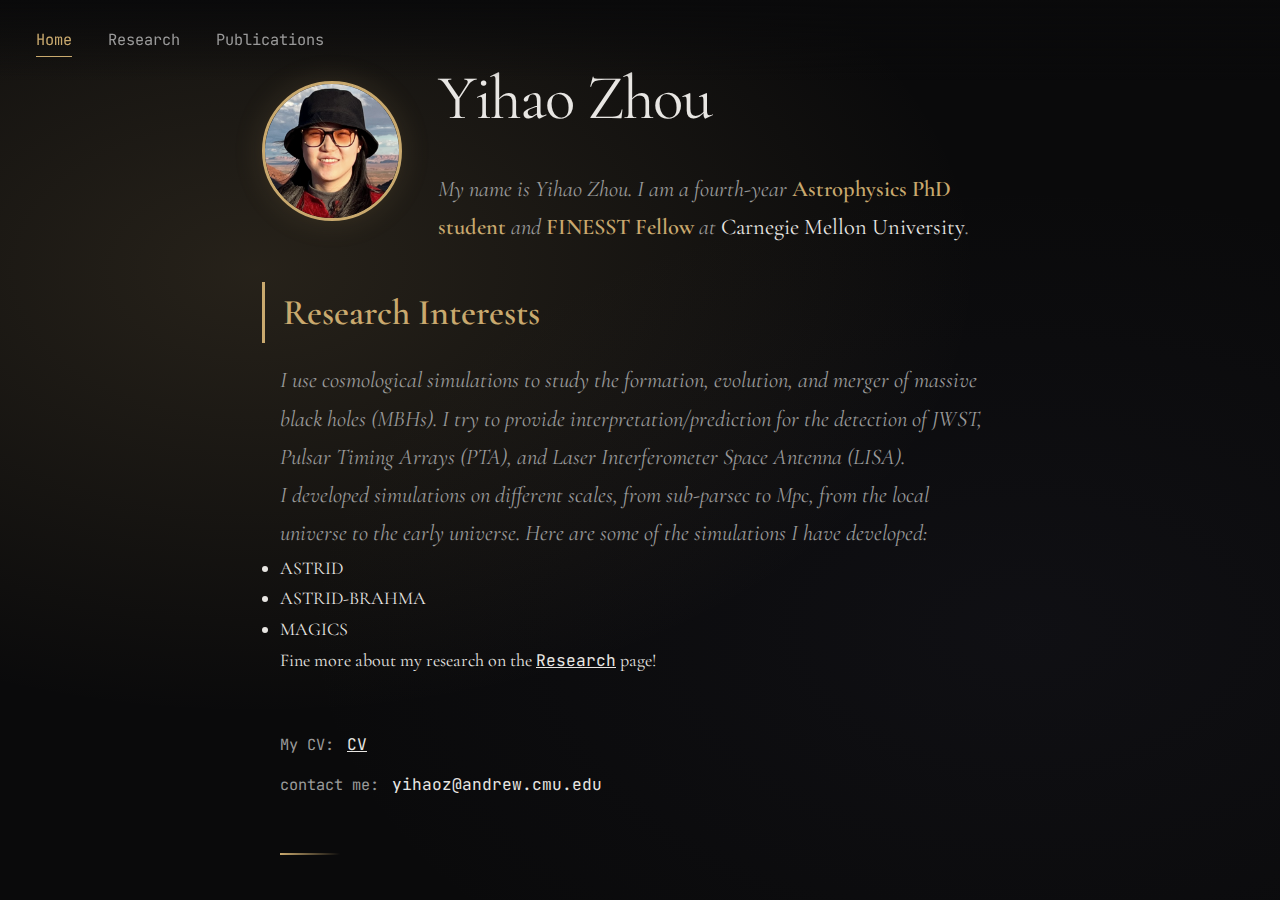
<file: index.html>
<!DOCTYPE html>
<html lang="en">

<head>
    <meta charset="UTF-8">
    <meta name="viewport" content="width=device-width, initial-scale=1.0">
    <title>Yihao Zhou</title>
    <link rel="icon" type="image/gif" href="images/favicon_cat.png?v=1">
    <link rel="stylesheet" href="style.css">
    <link rel="preconnect" href="https://fonts.googleapis.com">
    <link rel="preconnect" href="https://fonts.gstatic.com" crossorigin>
    <link href="https://fonts.googleapis.com/css2?family=Cormorant+Garamond:ital,wght@0,400;0,600;1,400&family=JetBrains+Mono:wght@400&display=swap" rel="stylesheet">
</head>

<body>
    <nav class="nav">
        <a href="index.html" class="nav-link active">Home</a>
        <a href="research.html" class="nav-link">Research</a>
        <a href="publications.html" class="nav-link">Publications</a>
    </nav>

    <main class="container">
        <header class="intro">
            <div class="profile-section">
                <div class="profile-image">
                    <img src="images/profile.PNG" alt="Yihao Zhou">
                </div>
                <div class="profile-text">
                    <h1 class="name">Yihao Zhou</h1>
                    <p class="tagline">
                        My name is Yihao Zhou. I am a fourth-year <span class="highlight">Astrophysics PhD student</span> and
                        <span class="highlight"> FINESST Fellow</span>
                        at <span class="org">Carnegie Mellon University</span>.
                    </p>
                </div>
            </div>
        </header>

        <section class="role">
            <h2 class="title">Research Interests</h2>
        </section>

        <section class="description">
            <p>
                I use cosmological simulations to study the formation, evolution, and merger of massive black holes (MBHs).
                I try to provide interpretation/prediction for the detection of JWST, Pulsar Timing Arrays (PTA), and Laser Interferometer Space Antenna (LISA).
                <!--I particularly focus on the gravitational waves and multi-messenger features of merging MBH binaries.-->
            </p>
            <p>I developed simulations on different scales, from sub-parsec to Mpc, from the local universe to the early universe.
                Here are some of the simulations I have developed:
                <ul>
                    <li>ASTRID</li>
                    <li>ASTRID-BRAHMA</li>
                    <li>MAGICS</li>
                </ul>
                Fine more about my research on the <a href="research.html" class="link" style="text-decoration: underline;">Research</a> page!
            </p>
        </section>

        <!--<section class="focus">
            <h2 class="expertise">ASTRID, ASTRID-BRAHMA, and MAGICS.</h2>
        </section> -->

        <footer class="contact">
            <p>
                <span class="label">My CV:</span>
                <a href="/Yihao_CV.pdf" class="link" style="text-decoration: underline;">CV</a>
                <!--<a href="https://github.com/YihaoZhou27" class="link" style="text-decoration: underline;" target="_blank" rel="noopener">GitHub</a>,-->
                <!--<a href="https://linkedin.com/in/yourusername" class="link" target="_blank" rel="noopener">LinkedIn</a>,-->
            </p>
            <p>
                <span class="label">contact me:</span>
                <a href="mailto:yihaozhou@andrew.cmu.edu" class="link">yihaoz@andrew.cmu.edu</a>
            </p>
        </footer>

        <div class="divider"></div>
    </main>
</body>

</html>
</file>
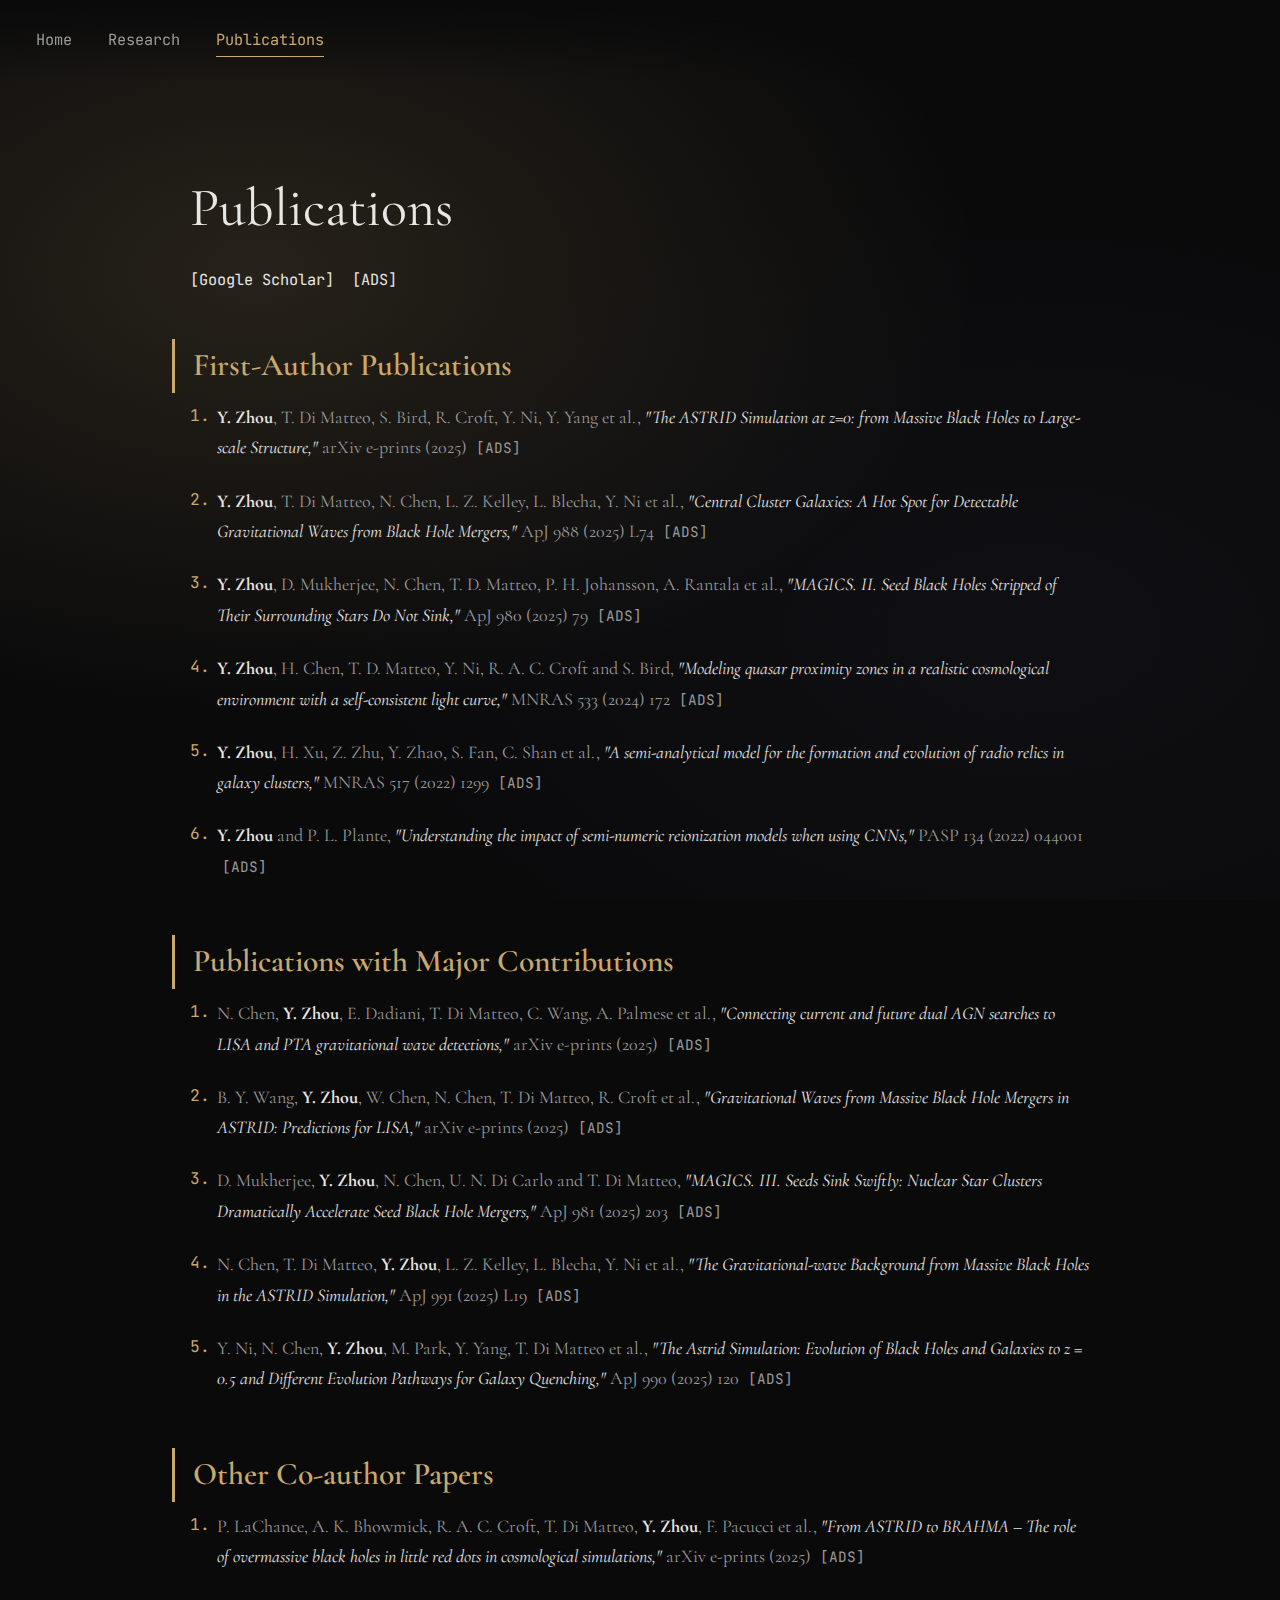
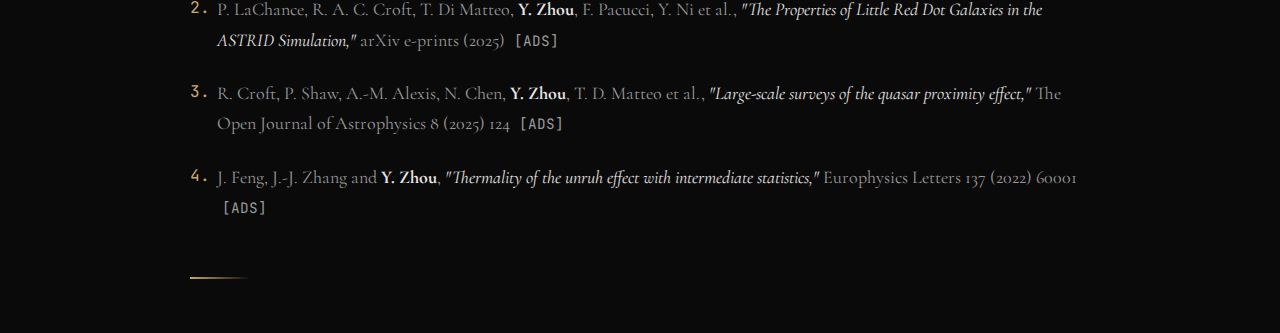
<file: publications.html>
<!DOCTYPE html>
<html lang="en">

<head>
    <meta charset="UTF-8">
    <meta name="viewport" content="width=device-width, initial-scale=1.0">
    <title>Publications - Yihao Zhou</title>
    <link rel="icon" type="image/gif" href="images/favicon.gif?v=1">
    <link rel="stylesheet" href="style.css">
    <link rel="preconnect" href="https://fonts.googleapis.com">
    <link rel="preconnect" href="https://fonts.gstatic.com" crossorigin>
    <link href="https://fonts.googleapis.com/css2?family=Cormorant+Garamond:ital,wght@0,400;0,600;1,400&family=JetBrains+Mono:wght@400&display=swap" rel="stylesheet">
</head>

<body>
    <nav class="nav">
        <a href="index.html" class="nav-link">Home</a>
        <a href="research.html" class="nav-link">Research</a>
        <a href="publications.html" class="nav-link active">Publications</a>
    </nav>

    <main class="container research-page">
        <header class="research-header">
            <h1 class="page-title">Publications</h1>
            <p class="scholar-links">
                <a href="https://scholar.google.com/citations?user=fnqHGF8AAAAJ&hl=en" class="link" target="_blank" rel="noopener">[Google Scholar]</a>
                <a href="https://ui.adsabs.harvard.edu/search/q=orcid%3A0000-0002-8828-8461&sort=date+desc" class="link" target="_blank" rel="noopener">[ADS]</a>
            </p>
        </header>

        <!-- First-Author Publications -->
        <section class="publications">
            <h2 class="section-title">First-Author Publications</h2>

            <ol class="pub-list">
                <li class="pub-item">
                    <span class="pub-authors"><strong>Y. Zhou</strong>, T. Di Matteo, S. Bird, R. Croft, Y. Ni, Y. Yang et al.</span>,
                    <span class="pub-title">"The ASTRID Simulation at z=0: from Massive Black Holes to Large-scale Structure,"</span>
                    <span class="pub-journal">arXiv e-prints</span>
                    <span class="pub-year">(2025)</span>
                    <span class="pub-links">
                        <a href="https://ui.adsabs.harvard.edu/abs/2025arXiv251013976Z/abstract" class="link" target="_blank">[ADS]</a>
                    </span>
                </li>
                <li class="pub-item">
                    <span class="pub-authors"><strong>Y. Zhou</strong>, T. Di Matteo, N. Chen, L. Z. Kelley, L. Blecha, Y. Ni et al.</span>,
                    <span class="pub-title">"Central Cluster Galaxies: A Hot Spot for Detectable Gravitational Waves from Black Hole Mergers,"</span>
                    <span class="pub-journal">ApJ 988</span>
                    <span class="pub-year">(2025)</span> L74
                    <span class="pub-links">
                        <a href="https://ui.adsabs.harvard.edu/abs/2025ApJ...988L..74Z/abstract" class="link" target="_blank">[ADS]</a>
                    </span>
                </li>
                <li class="pub-item">
                    <span class="pub-authors"><strong>Y. Zhou</strong>, D. Mukherjee, N. Chen, T. D. Matteo, P. H. Johansson, A. Rantala et al.</span>,
                    <span class="pub-title">"MAGICS. II. Seed Black Holes Stripped of Their Surrounding Stars Do Not Sink,"</span>
                    <span class="pub-journal">ApJ 980</span>
                    <span class="pub-year">(2025)</span> 79
                    <span class="pub-links">
                        <a href="https://ui.adsabs.harvard.edu/abs/2025ApJ...980...79Z/abstract" class="link" target="_blank">[ADS]</a>
                    </span>
                </li>
                <li class="pub-item">
                    <span class="pub-authors"><strong>Y. Zhou</strong>, H. Chen, T. D. Matteo, Y. Ni, R. A. C. Croft and S. Bird</span>,
                    <span class="pub-title">"Modeling quasar proximity zones in a realistic cosmological environment with a self-consistent light curve,"</span>
                    <span class="pub-journal">MNRAS 533</span>
                    <span class="pub-year">(2024)</span> 172
                    <span class="pub-links">
                        <a href="https://ui.adsabs.harvard.edu/abs/2024MNRAS.533..172Z/abstract" class="link" target="_blank">[ADS]</a>
                    </span>
                </li>
                <li class="pub-item">
                    <span class="pub-authors"><strong>Y. Zhou</strong>, H. Xu, Z. Zhu, Y. Zhao, S. Fan, C. Shan et al.</span>,
                    <span class="pub-title">"A semi-analytical model for the formation and evolution of radio relics in galaxy clusters,"</span>
                    <span class="pub-journal">MNRAS 517</span>
                    <span class="pub-year">(2022)</span> 1299
                    <span class="pub-links">
                        <a href="https://ui.adsabs.harvard.edu/abs/2022MNRAS.517.1299Z/abstract" class="link" target="_blank">[ADS]</a>
                    </span>
                </li>
                <li class="pub-item">
                    <span class="pub-authors"><strong>Y. Zhou</strong> and P. L. Plante</span>,
                    <span class="pub-title">"Understanding the impact of semi-numeric reionization models when using CNNs,"</span>
                    <span class="pub-journal">PASP 134</span>
                    <span class="pub-year">(2022)</span> 044001
                    <span class="pub-links">
                        <a href="https://ui.adsabs.harvard.edu/abs/2022PASP..134d4001Z/abstract" class="link" target="_blank">[ADS]</a>
                    </span>
                </li>
            </ol>
        </section>

        <!-- Publications with Major Contributions -->
        <section class="publications">
            <h2 class="section-title">Publications with Major Contributions</h2>

            <ol class="pub-list">
                <li class="pub-item">
                    <span class="pub-authors">N. Chen, <strong>Y. Zhou</strong>, E. Dadiani, T. Di Matteo, C. Wang, A. Palmese et al.</span>,
                    <span class="pub-title">"Connecting current and future dual AGN searches to LISA and PTA gravitational wave detections,"</span>
                    <span class="pub-journal">arXiv e-prints</span>
                    <span class="pub-year">(2025)</span>
                    <span class="pub-links">
                        <a href="https://ui.adsabs.harvard.edu/abs/2024arXiv241216844C/abstract" class="link" target="_blank">[ADS]</a>
                    </span>
                </li>
                <li class="pub-item">
                    <span class="pub-authors">B. Y. Wang, <strong>Y. Zhou</strong>, W. Chen, N. Chen, T. Di Matteo, R. Croft et al.</span>,
                    <span class="pub-title">"Gravitational Waves from Massive Black Hole Mergers in ASTRID: Predictions for LISA,"</span>
                    <span class="pub-journal">arXiv e-prints</span>
                    <span class="pub-year">(2025)</span>
                    <span class="pub-links">
                        <a href="https://ui.adsabs.harvard.edu/abs/2025arXiv250324304W/abstract" class="link" target="_blank">[ADS]</a>
                    </span>
                </li>
                <li class="pub-item">
                    <span class="pub-authors">D. Mukherjee, <strong>Y. Zhou</strong>, N. Chen, U. N. Di Carlo and T. Di Matteo</span>,
                    <span class="pub-title">"MAGICS. III. Seeds Sink Swiftly: Nuclear Star Clusters Dramatically Accelerate Seed Black Hole Mergers,"</span>
                    <span class="pub-journal">ApJ 981</span>
                    <span class="pub-year">(2025)</span> 203
                    <span class="pub-links">
                        <a href="https://ui.adsabs.harvard.edu/abs/2025ApJ...981..203M/abstract" class="link" target="_blank">[ADS]</a>
                    </span>
                </li>
                <li class="pub-item">
                    <span class="pub-authors">N. Chen, T. Di Matteo, <strong>Y. Zhou</strong>, L. Z. Kelley, L. Blecha, Y. Ni et al.</span>,
                    <span class="pub-title">"The Gravitational-wave Background from Massive Black Holes in the ASTRID Simulation,"</span>
                    <span class="pub-journal">ApJ 991</span>
                    <span class="pub-year">(2025)</span> L19
                    <span class="pub-links">
                        <a href="https://ui.adsabs.harvard.edu/abs/2025ApJ...991L..19C/abstract" class="link" target="_blank">[ADS]</a>
                    </span>
                </li>
                <li class="pub-item">
                    <span class="pub-authors">Y. Ni, N. Chen, <strong>Y. Zhou</strong>, M. Park, Y. Yang, T. Di Matteo et al.</span>,
                    <span class="pub-title">"The Astrid Simulation: Evolution of Black Holes and Galaxies to z = 0.5 and Different Evolution Pathways for Galaxy Quenching,"</span>
                    <span class="pub-journal">ApJ 990</span>
                    <span class="pub-year">(2025)</span> 120
                    <span class="pub-links">
                        <a href="https://ui.adsabs.harvard.edu/abs/2025ApJ...990..120N/abstract" class="link" target="_blank">[ADS]</a>
                    </span>
                </li>
            </ol>
        </section>

        <!-- Other Co-author Papers -->
        <section class="publications">
            <h2 class="section-title">Other Co-author Papers</h2>

            <ol class="pub-list">
                <li class="pub-item">
                    <span class="pub-authors">P. LaChance, A. K. Bhowmick, R. A. C. Croft, T. Di Matteo, <strong>Y. Zhou</strong>, F. Pacucci et al.</span>,
                    <span class="pub-title">"From ASTRID to BRAHMA – The role of overmassive black holes in little red dots in cosmological simulations,"</span>
                    <span class="pub-journal">arXiv e-prints</span>
                    <span class="pub-year">(2025)</span>
                    <span class="pub-links">
                        <a href="https://ui.adsabs.harvard.edu/abs/2024arXiv241213957L/abstract" class="link" target="_blank">[ADS]</a>
                    </span>
                </li>
                <li class="pub-item">
                    <span class="pub-authors">P. LaChance, R. A. C. Croft, T. Di Matteo, <strong>Y. Zhou</strong>, F. Pacucci, Y. Ni et al.</span>,
                    <span class="pub-title">"The Properties of Little Red Dot Galaxies in the ASTRID Simulation,"</span>
                    <span class="pub-journal">arXiv e-prints</span>
                    <span class="pub-year">(2025)</span>
                    <span class="pub-links">
                        <a href="https://ui.adsabs.harvard.edu/abs/2025arXiv250520439L/abstract" class="link" target="_blank">[ADS]</a>
                    </span>
                </li>
                <li class="pub-item">
                    <span class="pub-authors">R. Croft, P. Shaw, A.-M. Alexis, N. Chen, <strong>Y. Zhou</strong>, T. D. Matteo et al.</span>,
                    <span class="pub-title">"Large-scale surveys of the quasar proximity effect,"</span>
                    <span class="pub-journal">The Open Journal of Astrophysics 8</span>
                    <span class="pub-year">(2025)</span> 124
                    <span class="pub-links">
                        <a href="https://ui.adsabs.harvard.edu/abs/2025OJAp....8E.124C/abstract" class="link" target="_blank">[ADS]</a>
                    </span>
                </li>
                <li class="pub-item">
                    <span class="pub-authors">J. Feng, J.-J. Zhang and <strong>Y. Zhou</strong></span>,
                    <span class="pub-title">"Thermality of the unruh effect with intermediate statistics,"</span>
                    <span class="pub-journal">Europhysics Letters 137</span>
                    <span class="pub-year">(2022)</span> 60001
                    <span class="pub-links">
                        <a href="https://ui.adsabs.harvard.edu/abs/2022EL....13760001F/abstract" class="link" target="_blank">[ADS]</a>
                    </span>
                </li>
            </ol>
        </section>

        <div class="divider"></div>
    </main>
</body>

</html>
</file>
<file: style.css>
/* CSS Variables */
:root {
    --bg-primary: #0a0a0b;
    --bg-secondary: #111113;
    --text-primary: #e8e6e3;
    --text-secondary: #9a9a9a;
    --accent: #c9a96e;
    --accent-glow: rgba(201, 169, 110, 0.15);
    --font-serif: 'Cormorant Garamond', Georgia, serif;
    --font-mono: 'JetBrains Mono', 'Courier New', monospace;
}

/* Reset & Base */
*,
*::before,
*::after {
    margin: 0;
    padding: 0;
    box-sizing: border-box;
}

html {
    font-size: 18px;
    scroll-behavior: smooth;
}

body {
    font-family: var(--font-serif);
    background: var(--bg-primary);
    color: var(--text-primary);
    min-height: 100vh;
    display: flex;
    align-items: center;
    justify-content: center;
    line-height: 1.7;
    padding: 2rem;
    background-image:
        radial-gradient(ellipse at 20% 30%, var(--accent-glow) 0%, transparent 50%),
        radial-gradient(ellipse at 80% 70%, rgba(80, 80, 120, 0.08) 0%, transparent 50%);
    background-attachment: fixed;
}

/* Research page body override */
body:has(.research-page) {
    align-items: flex-start;
    padding-top: 5rem;
    padding-bottom: 3rem;
}

/* Container */
.container {
    max-width: 720px;
    width: 100%;
    animation: fadeIn 1.2s ease-out;
}

@keyframes fadeIn {
    from {
        opacity: 0;
        transform: translateY(20px);
    }

    to {
        opacity: 1;
        transform: translateY(0);
    }
}

/* Profile Section */
.profile-section {
    display: flex;
    align-items: flex-start;
    gap: 2rem;
    margin-bottom: 1rem;
}

.profile-image {
    flex-shrink: 0;
    width: 140px;
    height: 140px;
    border-radius: 50%;
    overflow: hidden;
    border: 3px solid var(--accent);
    box-shadow: 0 0 30px var(--accent-glow);
    animation: fadeIn 1s ease-out 0.1s both;
    margin-top: 2rem;
    margin-left: -1rem;
}

.profile-image img {
    width: 100%;
    height: 100%;
    object-fit: cover;
    filter: grayscale(20%);
    transition: filter 0.4s ease, transform 0.4s ease;
}

.profile-image:hover img {
    filter: grayscale(0%);
    transform: scale(1.05);
}

.profile-text {
    flex: 1;
}

/* Typography */
.name {
    font-size: 3.5rem;
    font-weight: 400;
    letter-spacing: -0.02em;
    margin-bottom: 1rem;
    color: var(--text-primary);
    animation: fadeIn 1s ease-out 0.2s both;
}

.tagline {
    font-size: 1.25rem;
    color: var(--text-secondary);
    font-style: italic;
    animation: fadeIn 1s ease-out 0.4s both;
}

.highlight {
    color: var(--accent);
    font-style: normal;
    font-weight: 600;
}

/* Role Section */
.role {
    margin: 2rem 0 1rem;
    animation: fadeIn 1s ease-out 0.5s both;
}

.title {
    font-size: 2rem;
    font-weight: 600;
    color: var(--accent);
    border-left: 3px solid var(--accent);
    padding-left: 1rem;
    margin-left: -1rem;
}

/* Description */
.description {
    animation: fadeIn 1s ease-out 0.6s both;
}

.description p {
    font-size: 1.25rem;
    color: var(--text-secondary);
    font-style: italic;
}

.org {
    color: var(--text-primary);
    font-style: normal;
}

/* Focus/Expertise */
.focus {
    margin: 1.5rem 0 3rem;
    animation: fadeIn 1s ease-out 0.7s both;
}

.expertise {
    font-size: 1.5rem;
    font-weight: 400;
    color: var(--text-primary);
    font-style: italic;
    line-height: 1.5;
}

/* Contact Footer */
.contact {
    margin-top: 3rem;
    animation: fadeIn 1s ease-out 0.9s both;
}

.contact p {
    margin-bottom: 0.5rem;
    font-size: 1rem;
}

.label {
    color: var(--text-secondary);
    font-family: var(--font-mono);
    font-size: 0.85rem;
    margin-right: 0.5rem;
}

.link {
    color: var(--text-primary);
    text-decoration: none;
    border-bottom: 1px solid transparent;
    transition: all 0.3s ease;
    font-family: var(--font-mono);
    font-size: 0.9rem;
}

.link:hover {
    color: var(--accent);
    border-bottom-color: var(--accent);
}

/* Divider */
.divider {
    margin-top: 3rem;
    width: 60px;
    height: 2px;
    background: linear-gradient(90deg, var(--accent), transparent);
    animation: fadeIn 1s ease-out 1.1s both;
}

/* Responsive */
@media (max-width: 600px) {
    html {
        font-size: 16px;
    }

    .profile-section {
        flex-direction: column;
        align-items: center;
        text-align: center;
        gap: 1.5rem;
    }

    .profile-image {
        width: 120px;
        height: 120px;
    }

    .name {
        font-size: 2.5rem;
    }

    .title {
        font-size: 1.5rem;
    }

    .expertise {
        font-size: 1.25rem;
    }

    body {
        padding: 1.5rem;
        align-items: flex-start;
        padding-top: 15vh;
    }
}

/* Selection */
::selection {
    background: var(--accent);
    color: var(--bg-primary);
}

/* Focus states for accessibility */
.link:focus {
    outline: 2px solid var(--accent);
    outline-offset: 3px;
}

/* Subtle text animation on hover for name */
.name {
    transition: letter-spacing 0.4s ease;
}

.name:hover {
    letter-spacing: 0.02em;
}

/* Navigation */
.nav {
    position: fixed;
    top: 0;
    left: 0;
    right: 0;
    padding: 1.5rem 2rem;
    display: flex;
    gap: 2rem;
    z-index: 100;
    background: linear-gradient(to bottom, var(--bg-primary) 0%, transparent 100%);
    animation: fadeIn 1s ease-out;
}

.nav-link {
    font-family: var(--font-mono);
    font-size: 0.85rem;
    color: var(--text-secondary);
    text-decoration: none;
    transition: color 0.3s ease;
    position: relative;
}

.nav-link:hover {
    color: var(--text-primary);
}

.nav-link.active {
    color: var(--accent);
}

.nav-link.active::after {
    content: '';
    position: absolute;
    bottom: -4px;
    left: 0;
    width: 100%;
    height: 1px;
    background: var(--accent);
}

/* Research Page Styles */
.research-page {
    padding-top: 4rem;
}

.research-header {
    margin-bottom: 2.5rem;
    animation: fadeIn 1s ease-out 0.2s both;
}

.research-tag {
    display: inline-block;
    font-family: var(--font-mono);
    font-size: 0.8rem;
    color: var(--accent);
    text-transform: uppercase;
    letter-spacing: 0.1em;
    margin-bottom: 0.5rem;
    opacity: 0.8;
}

.page-title {
    font-size: 3rem;
    font-weight: 400;
    color: var(--text-primary);
    margin-bottom: 0.75rem;
}

.scholar-links {
    display: flex;
    gap: 1rem;
}

.scholar-links .link {
    font-size: 0.85rem;
}

.scholar-links-small {
    margin-top: 0.5rem;
    margin-bottom: 1.5rem;
}

.scholar-links-small .link {
    font-size: 0.8rem;
    color: var(--text-secondary);
}

/* Research Intro */
.research-intro {
    margin-bottom: 3rem;
    animation: fadeIn 1s ease-out 0.4s both;
}

.research-intro p {
    font-size: 1.1rem;
    color: var(--text-secondary);
    margin-bottom: 1rem;
    line-height: 1.8;
}

/* Publications Section */
.publications,
.talks {
    margin-bottom: 3rem;
    animation: fadeIn 1s ease-out 0.6s both;
}

.section-title {
    font-size: 1.75rem;
    font-weight: 600;
    color: var(--accent);
    border-left: 3px solid var(--accent);
    padding-left: 1rem;
    margin-left: -1rem;
    margin-bottom: 0.5rem;
}

/* Publication List */
.pub-list,
.talk-list {
    list-style-position: outside;
    padding-left: 1.5rem;
    counter-reset: item;
}

.pub-list {
    list-style: none;
}

.pub-item,
.talk-item {
    margin-bottom: 1.25rem;
    font-size: 1rem;
    line-height: 1.7;
    color: var(--text-secondary);
    position: relative;
}

.pub-item::before {
    content: counter(item) ".";
    counter-increment: item;
    position: absolute;
    left: -1.5rem;
    color: var(--accent);
    font-family: var(--font-mono);
    font-size: 0.9rem;
}

.pub-authors strong {
    color: var(--text-primary);
}

.pub-year {
    color: var(--text-secondary);
}

.pub-title {
    color: var(--text-primary);
    font-style: italic;
}

.pub-journal {
    color: var(--text-secondary);
}

.pub-links,
.talk-links {
    display: inline;
    margin-left: 0.25rem;
}

.pub-links .link,
.talk-links .link {
    font-size: 0.8rem;
    color: var(--text-secondary);
}

/* Talks */
.talk-list {
    list-style: decimal;
    color: var(--accent);
}

.talk-item {
    padding-left: 0.5rem;
}

.talk-item::marker {
    color: var(--accent);
    font-family: var(--font-mono);
}

.talk-title {
    color: var(--text-primary);
    font-style: italic;
}

.talk-venue {
    color: var(--text-secondary);
}

.talk-date {
    color: var(--text-secondary);
}

.talk-type {
    color: var(--text-secondary);
    font-style: italic;
}

/* Research Subtitle */
.research-subtitle {
    font-size: 1.1rem;
    color: var(--text-secondary);
    font-style: italic;
    margin-top: 0.5rem;
}

/* Research Highlights Grid */
.highlights-grid {
    display: grid;
    grid-template-columns: 1fr;
    gap: 2rem;
    margin-top: 2rem;
    animation: fadeIn 1s ease-out 0.4s both;
}

/* Highlight Card */
.highlight-card {
    background: var(--bg-secondary);
    border-radius: 8px;
    overflow: hidden;
    transition: transform 0.3s ease, box-shadow 0.3s ease;
    border: 1px solid rgba(255, 255, 255, 0.05);
}

.highlight-card:hover {
    transform: translateY(-4px);
    box-shadow: 0 20px 40px rgba(0, 0, 0, 0.3);
}

.highlight-link {
    display: block;
    text-decoration: none;
    color: inherit;
}

.highlight-image {
    position: relative;
    width: 100%;
    height: 220px;
    overflow: hidden;
    background: linear-gradient(135deg, var(--bg-secondary) 0%, #1a1a1f 100%);
}

.highlight-image img {
    width: 100%;
    height: 100%;
    object-fit: cover;
    transition: transform 0.5s ease, opacity 0.3s ease;
    opacity: 0.85;
}

.highlight-card:hover .highlight-image img {
    transform: scale(1.05);
    opacity: 1;
}

.highlight-overlay {
    position: absolute;
    inset: 0;
    background: linear-gradient(to bottom, transparent 50%, rgba(10, 10, 11, 0.8) 100%);
    pointer-events: none;
}

.highlight-content {
    padding: 1.5rem;
}

.highlight-year {
    font-family: var(--font-mono);
    font-size: 0.75rem;
    color: var(--accent);
    text-transform: uppercase;
    letter-spacing: 0.1em;
}

.highlight-title {
    font-size: 1.35rem;
    font-weight: 600;
    color: var(--text-primary);
    margin: 0.5rem 0 0.75rem;
    line-height: 1.4;
    transition: color 0.3s ease;
}

.highlight-card:hover .highlight-title {
    color: var(--accent);
}

.highlight-description {
    font-size: 0.95rem;
    color: var(--text-secondary);
    line-height: 1.7;
    margin-bottom: 1rem;
}

.highlight-cta {
    font-family: var(--font-mono);
    font-size: 0.8rem;
    color: var(--accent);
    opacity: 0;
    transform: translateX(-10px);
    transition: opacity 0.3s ease, transform 0.3s ease;
    display: inline-block;
}

.highlight-card:hover .highlight-cta {
    opacity: 1;
    transform: translateX(0);
}

/* Placeholder for missing images */
.highlight-image img[src=""],
.highlight-image img:not([src]) {
    display: none;
}

.highlight-image:has(img[src=""]),
.highlight-image:has(img:not([src])) {
    background: linear-gradient(135deg, #1a1a1f 0%, #252530 50%, #1a1a1f 100%);
}

/* Responsive adjustments for research page */
@media (max-width: 600px) {
    .nav {
        padding: 1rem 1.5rem;
        gap: 1.5rem;
    }

    .page-title {
        font-size: 2.25rem;
    }

    .section-title {
        font-size: 1.4rem;
    }

    .research-page {
        padding-top: 3rem;
    }

    .highlight-image {
        height: 180px;
    }

    .highlight-title {
        font-size: 1.15rem;
    }

    .highlight-cta {
        opacity: 1;
        transform: translateX(0);
    }
}

/* Larger screens - 2 column grid */
@media (min-width: 900px) {
    .container.research-page {
        max-width: 900px;
    }

    .highlights-grid {
        grid-template-columns: repeat(2, 1fr);
    }
}
</file>
